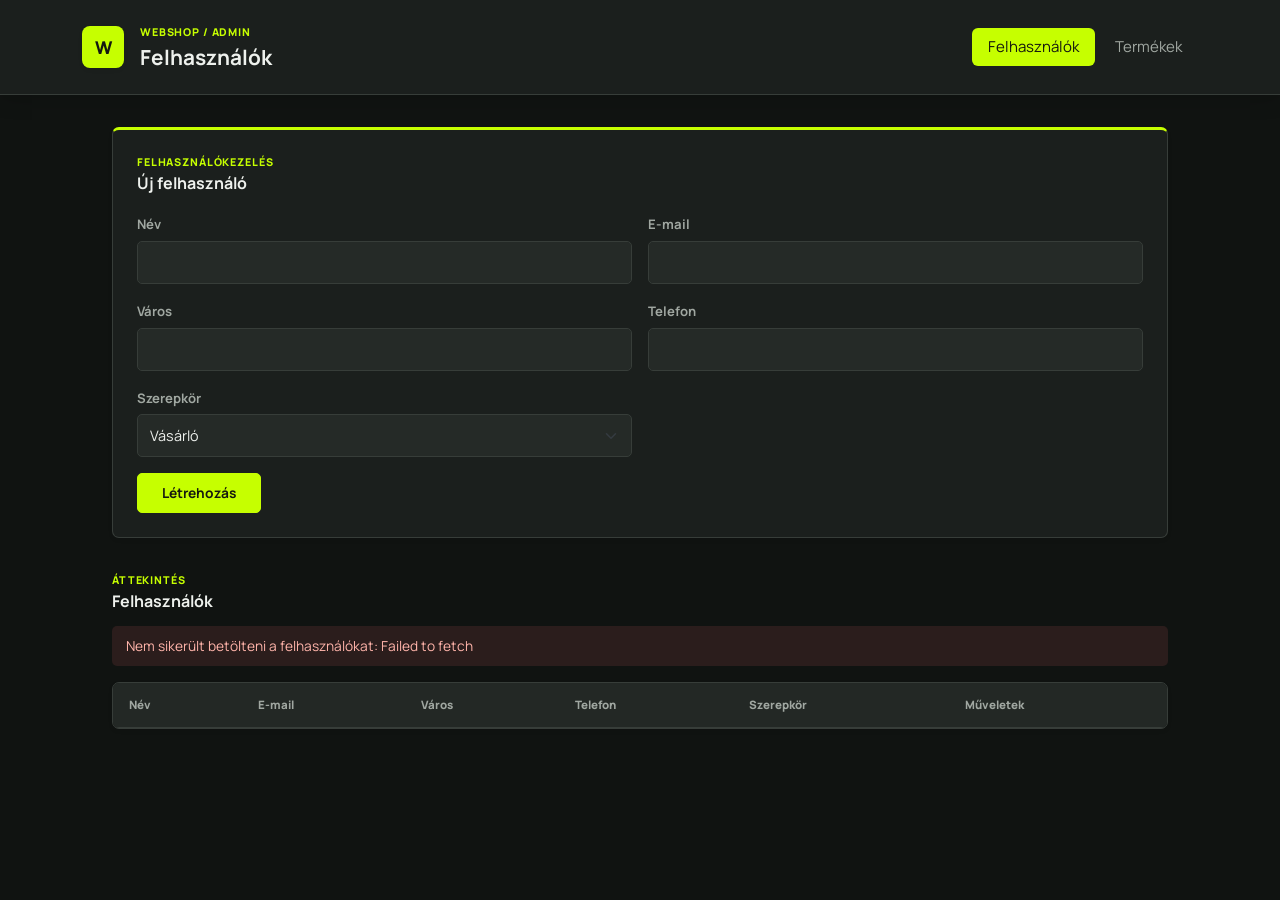
<file: index.html>
<!DOCTYPE html>
<html lang="hu">
<head>
    <meta charset="UTF-8">
    <meta name="viewport" content="width=device-width, initial-scale=1.0">
    <meta name="theme-color" content="#f4f7f5">
    <title>Webshop</title>
    <link rel="preconnect" href="https://fonts.googleapis.com">
    <link rel="preconnect" href="https://fonts.gstatic.com" crossorigin>
    <link href="https://fonts.googleapis.com/css2?family=Manrope:wght@400;500;600;700;800&display=swap" rel="stylesheet">
    <link href="https://cdn.jsdelivr.net/npm/bootstrap@5.3.3/dist/css/bootstrap.min.css" rel="stylesheet" integrity="sha384-QWTKZyjpPEjISv5WaRU9OFeRpok6YctnYmDr5pNlyT2bRjXh0JMhjY6hW+ALEwIH" crossorigin="anonymous">
    <link rel="stylesheet" href="style.css">
</head>
<body>
    <header class="app-header">
        <div class="container app-header-inner justify-content-between flex-wrap py-3">
            <a href="index.html" class="d-flex align-items-center gap-3 text-decoration-none text-reset">
                <div class="brand-mark shadow-sm" aria-hidden="true">W</div>
                <div>
                    <p class="header-kicker mb-1">WEBSHOP / ADMIN</p>
                    <h1 class="mb-0">Felhasználók</h1>
                </div>
            </a>
            <nav aria-label="Fő navigáció">
                <div class="nav nav-pills gap-1">
                    <a class="nav-link active" href="index.html" aria-current="page">Felhasználók</a>
                    <a class="nav-link text-body-secondary" href="product.html">Termékek</a>
                </div>
            </nav>
        </div>
    </header>

    <main class="container app-main">
        <section class="user-form-section shadow-sm" aria-labelledby="urlap-cim">
            <div class="section-heading">
                <div>
                    <p class="header-kicker mb-1">FELHASZNÁLÓKEZELÉS</p>
                    <h2 id="urlap-cim" class="mb-0">Új felhasználó</h2>
                </div>
            </div>
            <form id="felhasznalo-urlap" class="row g-3">
                <div class="col-12 col-md-6">
                    <label for="nev" class="form-label">Név</label>
                    <input type="text" class="form-control" id="nev" required>
                </div>
                <div class="col-12 col-md-6">
                    <label for="email" class="form-label">E-mail</label>
                    <input type="email" class="form-control" id="email" required>
                </div>
                <div class="col-12 col-md-6">
                    <label for="varos" class="form-label">Város</label>
                    <input type="text" class="form-control" id="varos" required>
                </div>
                <div class="col-12 col-md-6">
                    <label for="telefon" class="form-label">Telefon</label>
                    <input type="tel" class="form-control" id="telefon" required>
                </div>
                <div class="col-12 col-md-6">
                    <label for="szerepkor" class="form-label">Szerepkör</label>
                    <select class="form-select" id="szerepkor" required>
                        <option value="customer" selected>Vásárló</option>
                        <option value="admin">Adminisztrátor</option>
                        <option value="supplier">Beszállító</option>
                    </select>
                </div>
                <div class="col-12 d-flex align-items-end gap-2">
                    <button type="submit" class="btn btn-primary px-4" id="felhasznaloMentes">Létrehozás</button>
                    <button type="button" class="btn btn-outline-secondary d-none" id="szerkesztesMegse">Mégse</button>
                </div>
            </form>
            <div id="urlap-allapot" class="alert d-none mt-3 mb-0" role="status" aria-live="polite"></div>
        </section>

        <section class="user-list-section" aria-labelledby="lista-cim">
            <div class="section-heading list-heading justify-content-between">
                <div>
                    <p class="header-kicker mb-1">ÁTTEKINTÉS</p>
                    <h2 id="lista-cim" class="mb-0">Felhasználók</h2>
                </div>
            </div>
            <div id="users-status" class="alert alert-info shadow-sm" role="status" aria-live="polite">Felhasználók betöltése...</div>
            <div class="table-responsive user-table-wrap shadow-sm">
                <table class="table table-hover align-middle mb-0">
                    <thead>
                        <tr>
                            <th scope="col">Név</th>
                            <th scope="col">E-mail</th>
                            <th scope="col">Város</th>
                            <th scope="col">Telefon</th>
                            <th scope="col">Szerepkör</th>
                            <th scope="col">Műveletek</th>
                        </tr>
                    </thead>
                    <tbody id="users-table-body"></tbody>
                </table>
            </div>
        </section>
    </main>
    <script src="app.js"></script>
</body>
</html>
</file>
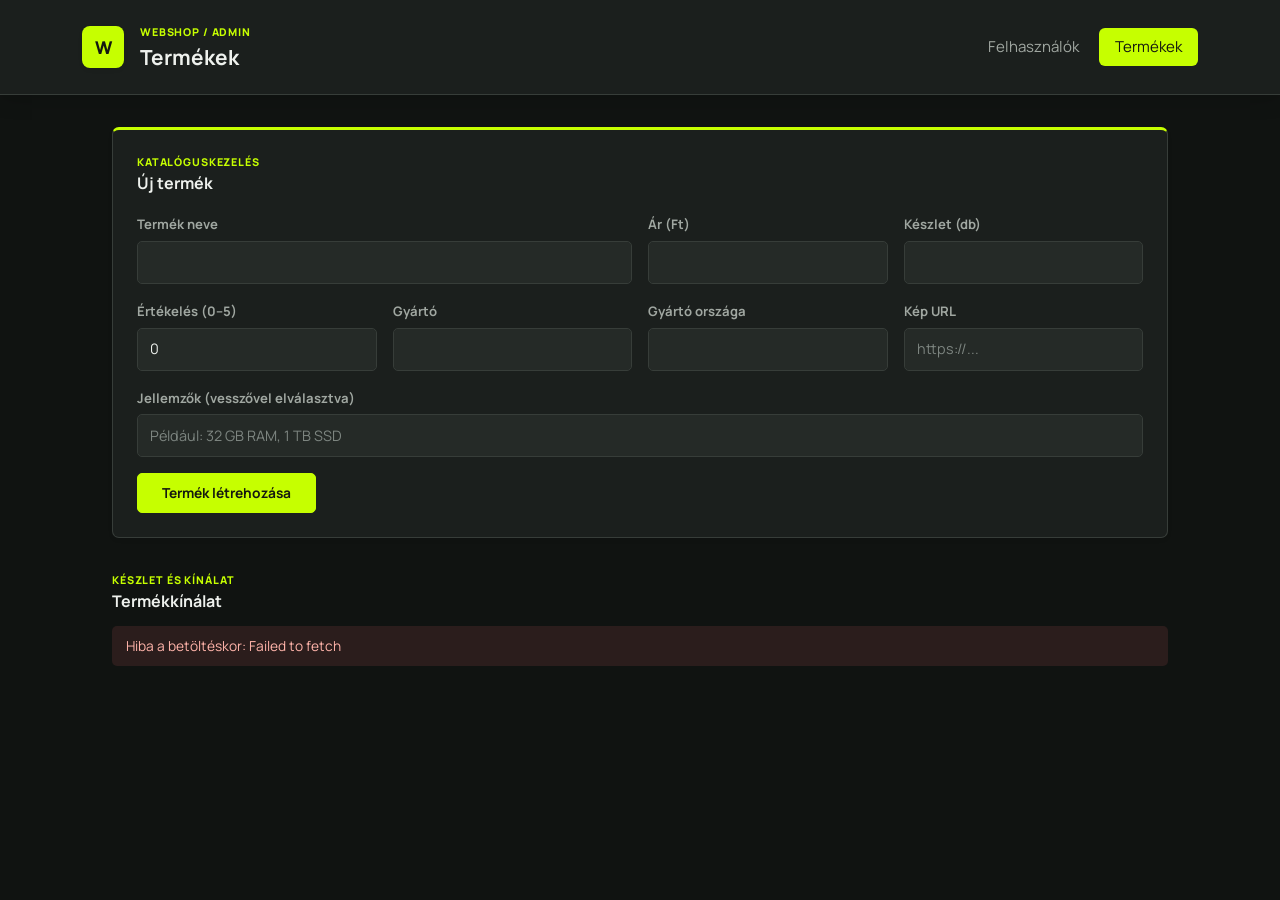
<file: product.html>
<!DOCTYPE html>
<html lang="hu">
<head>
    <meta charset="UTF-8">
    <meta name="viewport" content="width=device-width, initial-scale=1.0">
    <meta name="theme-color" content="#f4f7f5">
    <title>Webshop</title>
    <link rel="preconnect" href="https://fonts.googleapis.com">
    <link rel="preconnect" href="https://fonts.gstatic.com" crossorigin>
    <link href="https://fonts.googleapis.com/css2?family=Manrope:wght@400;500;600;700;800&display=swap" rel="stylesheet">
    <link href="https://cdn.jsdelivr.net/npm/bootstrap@5.3.3/dist/css/bootstrap.min.css" rel="stylesheet" integrity="sha384-QWTKZyjpPEjISv5WaRU9OFeRpok6YctnYmDr5pNlyT2bRjXh0JMhjY6hW+ALEwIH" crossorigin="anonymous">
    <link rel="stylesheet" href="style.css">
</head>
<body>
    <header class="app-header">
        <div class="container app-header-inner justify-content-between flex-wrap py-3">
            <a href="index.html" class="d-flex align-items-center gap-3 text-decoration-none text-reset">
                <div class="brand-mark shadow-sm" aria-hidden="true">W</div>
                <div>
                    <p class="header-kicker mb-1">WEBSHOP / ADMIN</p>
                    <h1 class="mb-0">Termékek</h1>
                </div>
            </a>
            <nav aria-label="Fő navigáció">
                <div class="nav nav-pills gap-1">
                    <a class="nav-link text-body-secondary" href="index.html">Felhasználók</a>
                    <a class="nav-link active" href="product.html" aria-current="page">Termékek</a>
                </div>
            </nav>
        </div>
    </header>

    <main class="container app-main">
        <section class="user-form-section shadow-sm" aria-labelledby="form-title">
            <div class="section-heading">
                <div>
                    <p class="header-kicker mb-1">KATALÓGUSKEZELÉS</p>
                    <h2 id="form-title" class="mb-0">Új termék</h2>
                </div>
            </div>
            <form id="product-form" class="row g-3">
                <div class="col-12 col-md-6">
                    <label for="product-name" class="form-label">Termék neve</label>
                    <input type="text" class="form-control" id="product-name" minlength="2" required>
                </div>
                <div class="col-6 col-md-3">
                    <label for="product-price" class="form-label">Ár (Ft)</label>
                    <input type="number" class="form-control" id="product-price" min="1" step="1" required>
                </div>
                <div class="col-6 col-md-3">
                    <label for="product-stock" class="form-label">Készlet (db)</label>
                    <input type="number" class="form-control" id="product-stock" min="0" step="1" required>
                </div>
                <div class="col-6 col-md-3">
                    <label for="product-rating" class="form-label">Értékelés (0–5)</label>
                    <input type="number" class="form-control" id="product-rating" min="0" max="5" step="0.1" value="0" required>
                </div>
                <div class="col-6 col-md-3">
                    <label for="manufacturer-name" class="form-label">Gyártó</label>
                    <input type="text" class="form-control" id="manufacturer-name" required>
                </div>
                <div class="col-12 col-md-3">
                    <label for="manufacturer-country" class="form-label">Gyártó országa</label>
                    <input type="text" class="form-control" id="manufacturer-country" required>
                </div>
                <div class="col-12 col-md-3">
                    <label for="product-image" class="form-label">Kép URL</label>
                    <input type="url" class="form-control" id="product-image" placeholder="https://...">
                </div>
                <div class="col-12">
                    <label for="product-features" class="form-label">Jellemzők (vesszővel elválasztva)</label>
                    <input type="text" class="form-control" id="product-features" placeholder="Például: 32 GB RAM, 1 TB SSD">
                </div>
                <div class="col-12">
                    <button type="submit" class="btn btn-primary px-4" id="product-submit">Termék létrehozása</button>
                </div>
            </form>
            <div id="form-status" class="alert d-none mt-3 mb-0" role="status" aria-live="polite"></div>
        </section>

        <section class="user-list-section" aria-labelledby="list-title">
            <div class="section-heading list-heading">
                <div>
                    <p class="header-kicker mb-1">KÉSZLET ÉS KÍNÁLAT</p>
                    <h2 id="list-title" class="mb-0">Termékkínálat</h2>
                </div>
            </div>
            <div id="products-status" class="alert alert-info shadow-sm" role="status" aria-live="polite">Termékek betöltése...</div>
            <div id="products-list" class="row g-4" aria-live="polite"></div>
        </section>
    </main>
    <script src="product.js"></script>
</body>
</html>
</file>
<file: style.css>
:root {
    --ink: #eef1ed;
    --muted: #a0a7a1;
    --line: #373d39;
    --paper: #1b1f1d;
    --page: #101311;
    --brand: #c6ff00;
    --brand-dark: #a9dc00;
    --accent: #62f5c5;
    --bs-body-color: var(--ink);
    --bs-body-bg: var(--page);
    --bs-secondary-color: var(--muted);
    --bs-border-color: var(--line);
    --bs-primary: #c6ff00;
    --bs-primary-rgb: 198, 255, 0;
    --bs-link-color: #c6ff00;
    --bs-link-hover-color: #dcff66;
    --bs-focus-ring-color: rgb(198 255 0 / 28%);
}

body {
    min-height: 100vh;
    background: var(--page);
    color: var(--ink);
    font-family: "Manrope", sans-serif;
    font-size: 0.94rem;
}

.app-header {
    background: var(--paper);
    border-bottom: 1px solid var(--line);
    box-shadow: 0 4px 20px rgb(0 0 0 / 18%);
}

.app-header-inner {
    min-height: 94px;
    display: flex;
    align-items: center;
    gap: 14px;
}

.brand-mark {
    width: 42px;
    height: 42px;
    display: grid;
    place-items: center;
    border-radius: 8px;
    background: var(--brand);
    color: #141810;
    font-weight: 800;
    font-size: 1.1rem;
}

.header-kicker {
    color: var(--brand);
    font-size: 0.67rem;
    font-weight: 800;
    letter-spacing: 0.08em;
}

.app-header h1 {
    font-size: 1.3rem;
    font-weight: 700;
}

.app-main {
    max-width: 1080px;
    padding-top: 32px;
    padding-bottom: 56px;
}

.user-form-section {
    padding: 24px;
    background: var(--paper);
    border: 1px solid var(--line);
    border-top: 3px solid var(--brand);
    border-radius: 7px;
    box-shadow: 0 12px 32px rgb(0 0 0 / 16%);
}

.section-heading {
    display: flex;
    align-items: center;
    gap: 10px;
    margin-bottom: 20px;
}

.section-heading h2 {
    font-size: 1rem;
    font-weight: 700;
}

.section-index {
    color: var(--accent);
    font-size: 0.75rem;
    font-weight: 800;
}

.form-label {
    margin-bottom: 6px;
    color: var(--muted);
    font-size: 0.82rem;
    font-weight: 700;
}

.form-control,
.form-select {
    min-height: 43px;
    border-color: var(--line);
    background-color: #252a27;
    border-radius: 5px;
    color: var(--ink);
    font-size: 0.9rem;
}

.form-control:focus,
.form-select:focus {
    border-color: var(--brand);
    background-color: #252a27;
    color: var(--ink);
    box-shadow: 0 0 0 3px rgb(198 255 0 / 16%);
}

.form-control::placeholder {
    color: #7d8580;
}

.form-select option {
    background: #252a27;
    color: var(--ink);
}

.btn {
    min-height: 40px;
    border-radius: 5px;
    font-size: 0.86rem;
    font-weight: 700;
}

.btn-primary {
    --bs-btn-color: #15190f;
    --bs-btn-bg: var(--brand);
    --bs-btn-border-color: var(--brand);
    --bs-btn-hover-color: #15190f;
    --bs-btn-hover-bg: var(--brand-dark);
    --bs-btn-hover-border-color: var(--brand-dark);
    --bs-btn-active-bg: var(--brand-dark);
    --bs-btn-active-border-color: var(--brand-dark);
    padding-inline: 16px;
}

.nav-pills .nav-link.active {
    color: #15190f;
    background-color: var(--brand);
}

.nav-pills .nav-link:not(.active):hover {
    color: var(--brand) !important;
    background: #292e2b;
}

.nav-pills .nav-link:not(.active) {
    color: var(--muted) !important;
}

.alert-info {
    --bs-alert-color: #d8e6d9;
    --bs-alert-bg: #202722;
    --bs-alert-border-color: #3d5140;
    border-left: 3px solid var(--accent);
}

.alert-success {
    --bs-alert-color: #d9ff79;
    --bs-alert-bg: #20291b;
    --bs-alert-border-color: #46572c;
}

.alert-warning {
    --bs-alert-color: #ffe28a;
    --bs-alert-bg: #2b271a;
    --bs-alert-border-color: #5d4c25;
}

.alert-danger {
    --bs-alert-color: #ffb4aa;
    --bs-alert-bg: #2b1d1c;
    --bs-alert-border-color: #603330;
}

.user-list-section {
    margin-top: 34px;
}

.list-heading {
    margin-bottom: 14px;
}

#users-status {
    padding: 10px 14px;
    border: 0;
    border-radius: 5px;
    font-size: 0.86rem;
}

.user-table-wrap {
    overflow: hidden;
    border: 1px solid var(--line);
    border-radius: 7px;
    background: var(--paper);
}

.table {
    --bs-table-bg: transparent;
    --bs-table-color: var(--ink);
    --bs-table-border-color: var(--line);
    --bs-table-striped-bg: #202522;
    --bs-table-hover-bg: #292f2b;
    --bs-table-hover-color: var(--ink);
    color: var(--ink);
}

.table thead th {
    padding: 13px 16px;
    border-bottom: 1px solid var(--line);
    background: #232825;
    color: var(--muted);
    font-size: 0.72rem;
    font-weight: 800;
    white-space: nowrap;
}

.table tbody td {
    padding: 13px 16px;
    font-size: 0.85rem;
}

#urlap-allapot {
    font-size: 0.86rem;
}

#products-status {
    padding: 10px 14px;
    border: 0;
    border-radius: 5px;
    font-size: 0.86rem;
}

.product-card {
    overflow: hidden;
    border: 1px solid var(--line);
    border-radius: 8px;
    background: var(--paper);
    box-shadow: 0 6px 20px rgb(0 0 0 / 24%);
    transition: transform 160ms ease, box-shadow 160ms ease;
}

.product-card:hover {
    transform: translateY(-3px);
    border-color: #596b30;
    box-shadow: 0 12px 28px rgb(0 0 0 / 38%);
}

.product-media {
    height: 190px;
    display: grid;
    place-items: center;
    overflow: hidden;
    border-bottom: 1px solid var(--line);
    background: #252a27;
}

.product-image {
    width: 100%;
    height: 100%;
    padding: 14px;
    object-fit: contain;
}

.product-placeholder {
    color: var(--muted);
    font-size: 0.82rem;
    font-weight: 600;
}

.product-card-body {
    padding: 18px;
}

.product-title {
    min-height: 2.6em;
    margin-bottom: 8px;
    color: var(--ink);
    font-size: 1rem;
    font-weight: 700;
    line-height: 1.3;
}

.product-price {
    margin-bottom: 8px;
    color: var(--brand);
    font-size: 1.4rem;
    font-weight: 800;
    line-height: 1.2;
}

.product-meta {
    margin-bottom: 10px;
    color: var(--muted);
    font-size: 0.78rem;
}

.product-manufacturer {
    margin-bottom: 10px;
    color: var(--ink);
    font-size: 0.82rem;
}

.product-features {
    margin: 0 0 16px;
    padding: 0;
    list-style: none;
}

.product-features li {
    position: relative;
    padding: 3px 0 3px 14px;
    color: var(--muted);
    font-size: 0.82rem;
}

.product-features li::before {
    position: absolute;
    left: 0;
    color: var(--accent);
    content: "•";
}

.product-delete {
    min-height: 36px;
    padding-inline: 12px;
    --bs-btn-color: #ff9185;
    --bs-btn-border-color: #a94c44;
    --bs-btn-hover-color: #181211;
    --bs-btn-hover-bg: #ff9185;
    --bs-btn-hover-border-color: #ff9185;
}

@media (prefers-reduced-motion: reduce) {
    .product-card {
        transition: none;
    }
}
</file>
